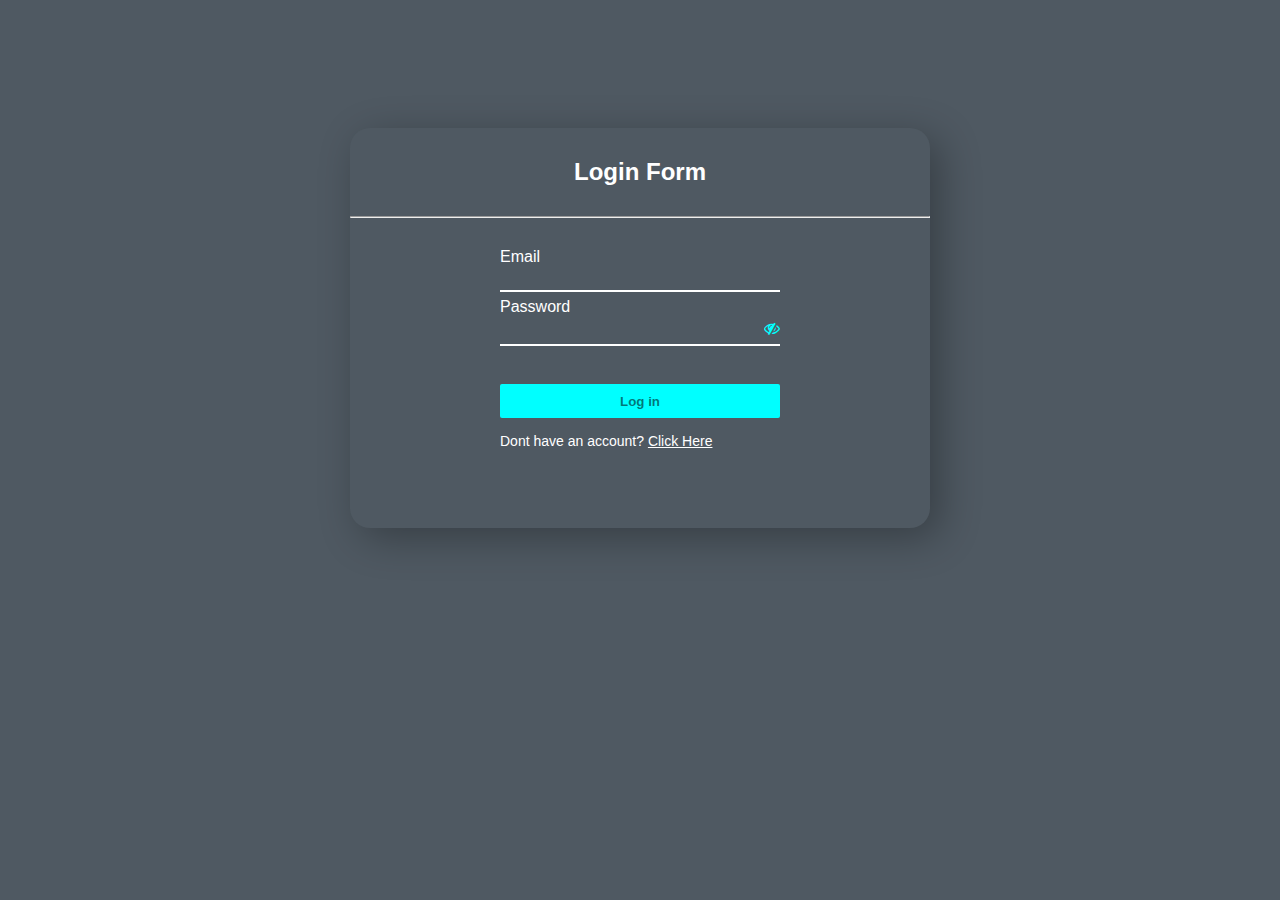
<file: index.html>
<!DOCTYPE html>
<html lang="en">
    <head>
        <meta charset="UTF-8">
        <meta http-equiv="X-UA-Compatible" content="IE=edge">
        <meta name="viewport" content="width=device-width, initial-scale=1.0">
        <title>Learnify - Dashboard</title>
        <link rel="stylesheet" href="css/style.css">
        <script src="js/script.js"></script>
        <script src="js/user_session.js"></script>
    </head>

    <body>
        <div class="container">
            <div id="side-toggle" class="side-panel">
                <h2><a href="">Learnify</a></h2>
                <hr>

                <div class="user">
                    <a href=""><img src="img/user.png"><span id="username">Username</span></a>
                </div>
                <hr>

                <div class="search-container">
                    <input type="text" placeholder="Search" name="search">
                    <button type="submit"><i class="fa fa-search fas"></i></button>
                </div>

                <div class="side-item">
                    <a href="index.html" class="active"><i class="fa fa-dashboard"></i><span>Dashboard</span></a>
                    <a href="management.html"><i class="fa fa-table"></i><span>Management</span></a>
                </div>
            </div>

            <div class="main-content">
                <div class="navbar">
                    <div class="navbar-item">
                        <i class="fa fa-bars" onClick="togglePanel()"></i>
                        <a href="index.html"><span>Home</span></a>
                        <a href="login.html" class="sign-btn" id="sign-btn" onClick="logOut()"><i class="fa fa-sign-in"></i> Log In</a>
                    </div>
                </div>
    
                <div class="main">
                    <div class="content-wrapper">
                        <h3>Dashboard</h3>

                        <div class="main-item">
                            <div class="item-book">
                                <div class="pull-left">
                                    <li>27</li>
                                    <li class="nama">Book</li>
                                </div>
                                <div class="pull-right"><i class="fa fa-book"></i></div>
                                <div class="info">
                                    <a href="#"><span>More Info</span> <i class="fa fa-arrow-circle-right"></i></a>
                                </div>
                            </div>

                            <div class="item-guru">
                                <div class="pull-left">
                                    <li>8</li>
                                    <li class="nama">Teacher</li>
                                </div>
                                <div class="pull-right"><i class="fa fa-user"></i></div>
                                <div class="info">
                                    <a href="#"><span>More Info</span> <i class="fa fa-arrow-circle-right"></i></a>
                                </div>
                            </div>

                            <div class="item-user">
                                <div class="pull-left">
                                    <li>44</li>
                                    <li class="nama">User</li>
                                </div>
                                <div class="pull-right"><i class="ion ion-person-add"></i></div>
                                <div class="info">
                                    <a href="#"><span>More Info</span> <i class="fa fa-arrow-circle-right"></i></a>
                                </div>
                            </div>

                            <div class="item-task">
                                <div class="pull-left">
                                    <li>13</li>
                                    <li class="nama">Assignment</li>
                                </div>
                                <div class="pull-right"><i class="fa fa-tasks"></i></div>
                                <div class="info">
                                    <a href="#"><span>More Info</span> <i class="fa fa-arrow-circle-right"></i></a>
                                </div>
                            </div>
                        </div>
                    </div>
                </div>

                <div class="footer">
                    <strong>Copyright © 2021 <a href="">Samuel Christian</a>.</strong> All rights reserved.
                    <div class="footer-right"><b>NIM</b> 2301857651</div>
                </div>
            </div>
        </div>
    </body>
</html>
</file>
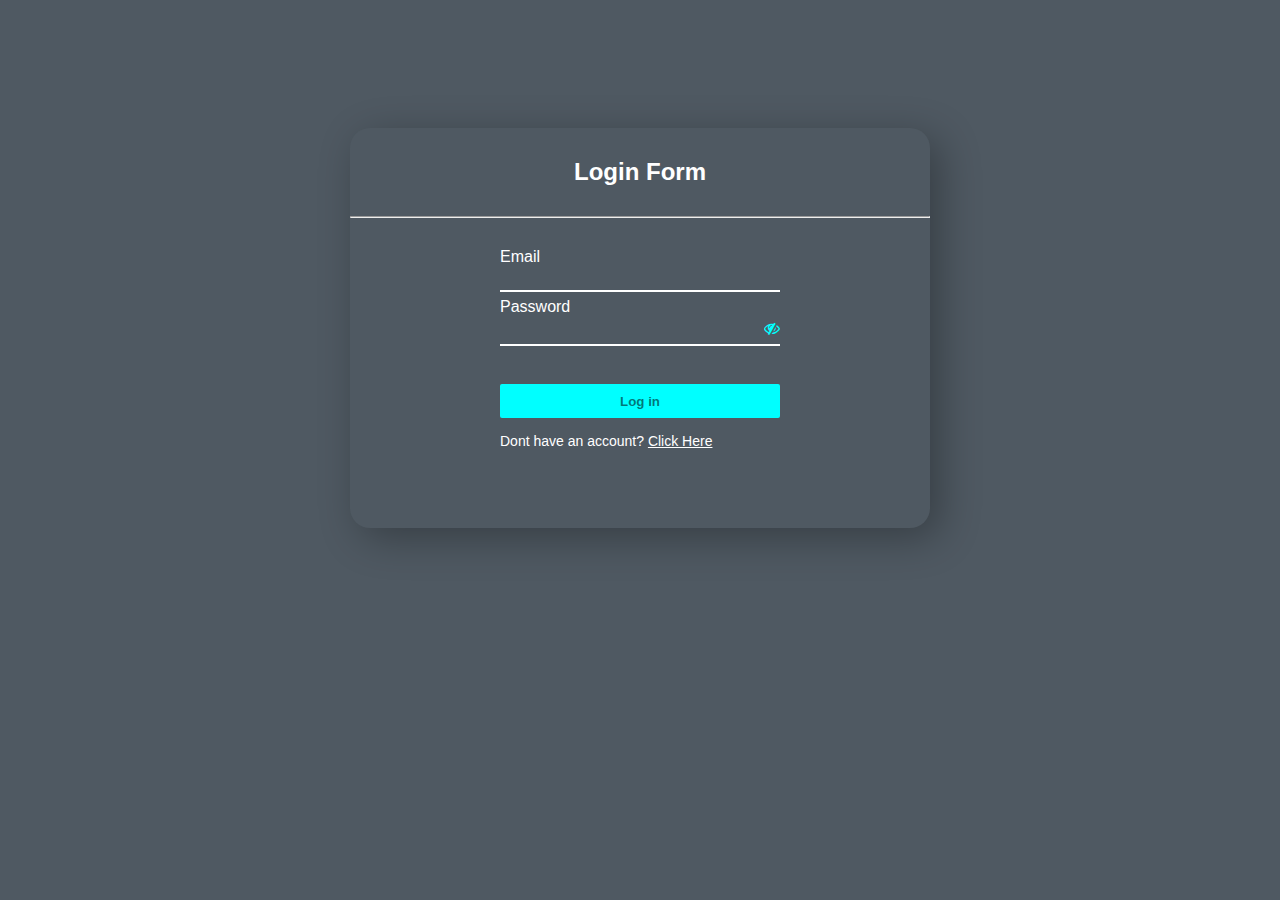
<file: login.html>
<!DOCTYPE html>
<html lang="en" style="overflow: visible; background: #4f5962;">
    <head>
        <meta charset="UTF-8">
        <meta http-equiv="X-UA-Compatible" content="IE=edge">
        <meta name="viewport" content="width=device-width, initial-scale=1.0">
        <title>Learnify - Login</title>
        <link rel="stylesheet" href="css/style.css">
        <script src="js/script.js"></script>
    </head>
    <body>
        <div class="container" style="overflow: visible; background: #4f5962;">
            <div class="login-form">
                <h2>Login Form</h2>
                <hr>
                <div class="reg-input">
                    <label class="text">Email</label>
                    <input type="email" name="email" id="email">
                    <div class="alert" id="email-verif"></div>

                    <label class="text">Password</label>
                    <input type="password" name="password" id="password">
                    <i class="fa fa-eye-slash" id="toggle-password" onClick="togglePw()"></i>
                    <div class="alert" id="pw-verif"></div>

                    <div class="alert" id="log-verif"></div>
                    <input type="submit" onClick="loginVl()" value="Log in">
                    <span>Dont have an account? <a href="register.html">Click Here</a></span>
                </div>
            </div>
        </div>
    </body>
</html>
</file>
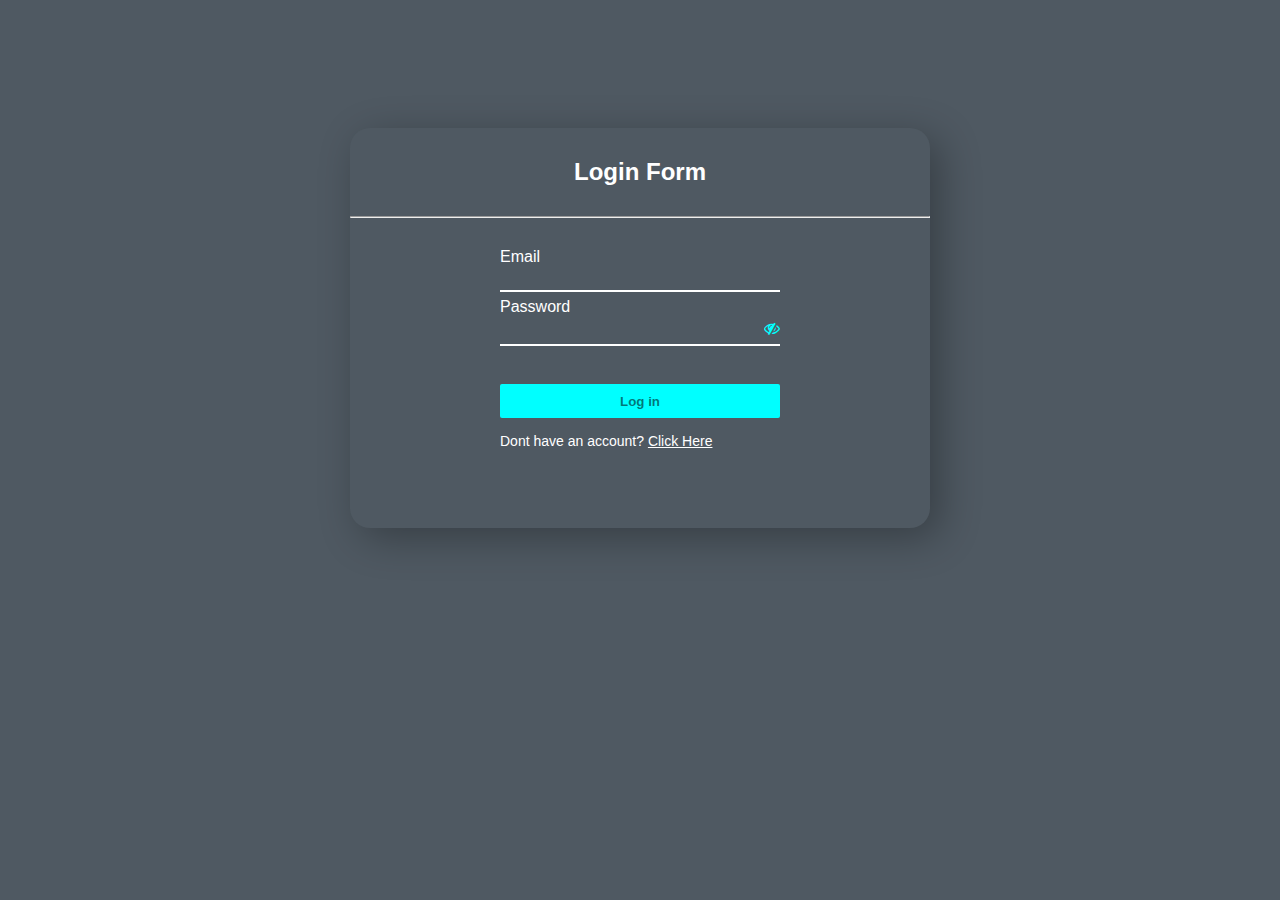
<file: management.html>
<!DOCTYPE html>
<html lang="en">
    <head>
        <meta charset="UTF-8">
        <meta http-equiv="X-UA-Compatible" content="IE=edge">
        <meta name="viewport" content="width=device-width, initial-scale=1.0">
        <title>Learnify</title>
        <link rel="stylesheet" href="css/style.css">
        <link rel="stylesheet" type="text/css" href="https://cdn.datatables.net/1.10.25/css/jquery.dataTables.css">
        <script src="js/script.js"></script>
        <script src="js/user_session.js"></script>
        <script type="text/javascript" charset="utf8" src="https://code.jquery.com/jquery-3.5.1.js"></script>
        <script type="text/javascript" charset="utf8" src="https://cdn.datatables.net/1.10.25/js/jquery.dataTables.js"></script>
    </head>

    <body>
        <div class="container">
            <div id="side-toggle" class="side-panel">
                <h2><a href="">Learnify</a></h2>
                <hr>

                <div class="user">
                    <a href=""><img src="img/user.png"><span id="username">Username</span></a>
                </div>
                <hr>

                <div class="search-container">
                    <input type="text" placeholder="Search" name="search">
                    <button type="submit"><i class="fa fa-search fas"></i></button>
                </div>

                <div class="side-item">
                    <a href="index.html"><i class="fa fa-dashboard"></i><span>Dashboard</span></a>
                    <a href="management.html" class="active"><i class="fa fa-table"></i><span>Management</span></a>
                </div>
            </div>

            <div class="main-content">
                <div class="navbar">
                    <div class="navbar-item">
                        <i class="fa fa-bars" onClick="togglePanel()"></i>
                        <a href="index.html"><span>Home</span></a>
                        <a href="login.html" class="sign-btn" id="sign-btn" onClick="logOut()"><i class="fa fa-sign-in"></i> Log In</a>
                    </div>
                </div>
    
                <div class="main">
                    <div class="content-wrapper">
                        <h3>Management Data</h3>

                        <div class="data-wrapper">
                            <table id="learnify" width="100%"></table>
    
                            <script src="js/table.js"></script>
                        </div>
                    </div>
                </div>

                <div class="footer">
                    <strong>Copyright © 2021 <a href="">Samuel Christian</a>.</strong> All rights reserved.
                    <div class="footer-right"><b>NIM</b> 2301857651</div>
                </div>
            </div>
        </div>
    </body>
</html>
</file>
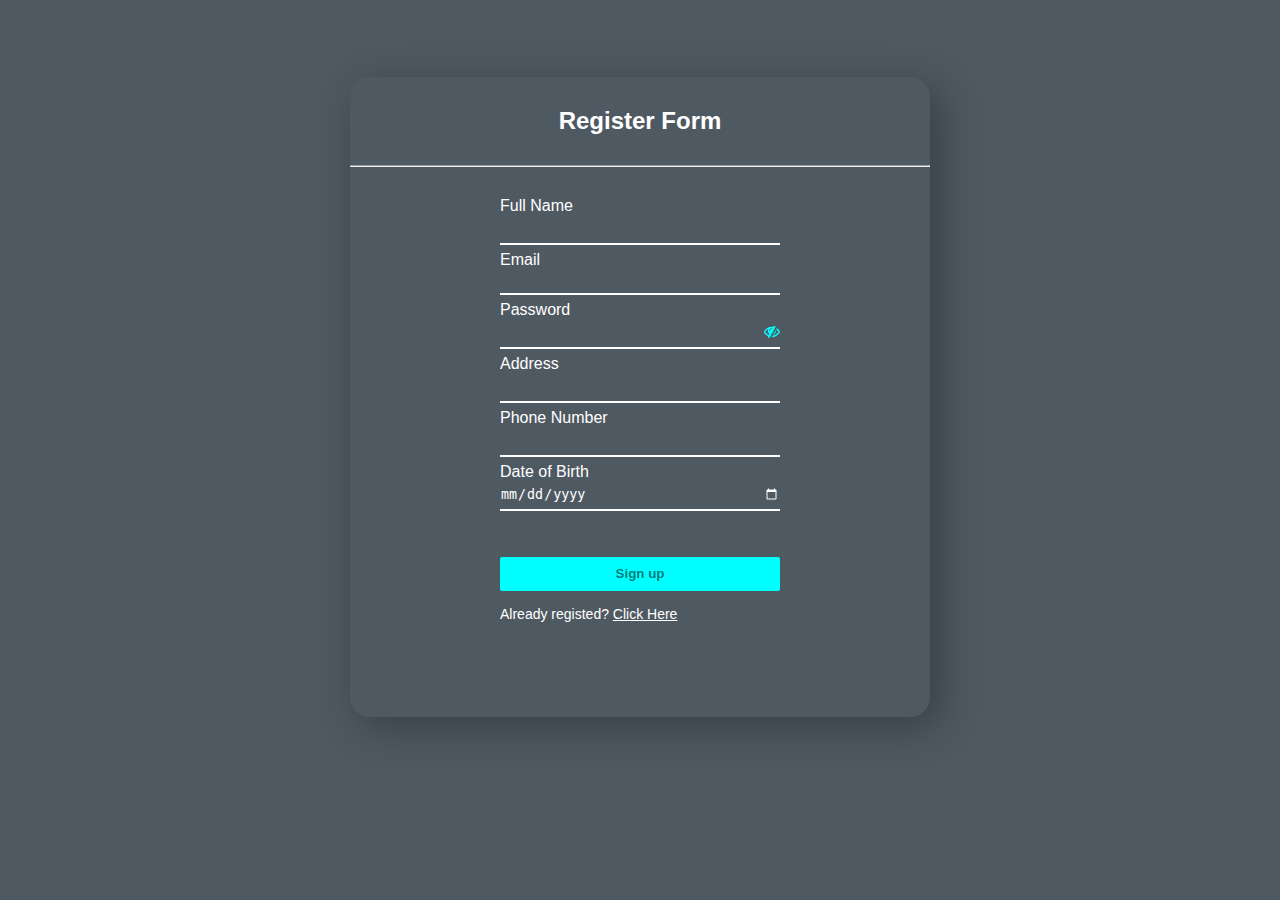
<file: register.html>
<!DOCTYPE html>
<html lang="en" style="overflow: visible; background: #4f5962;">
    <head>
        <meta charset="UTF-8">
        <meta http-equiv="X-UA-Compatible" content="IE=edge">
        <meta name="viewport" content="width=device-width, initial-scale=1.0">
        <title>Learnify - Register</title>
        <link rel="stylesheet" href="css/style.css">
        <script src="js/script.js"></script>
        <script src="js/users.js"></script>
    </head>
    <body>
        <div class="container" style="overflow: visible; background: #4f5962;">
            <div class="register-form">
                <h2>Register Form</h2>
                <hr>
                <div class="reg-input">
                    <label class="text">Full Name</label>
                    <input type="text" name="name" id="name">
                    <div class="alert" id="name-verif"></div>

                    <label class="text">Email</label>
                    <input type="email" name="email" id="email">
                    <div class="alert" id="email-verif"></div>

                    <label class="text">Password</label>
                    <input type="password" name="password" id="password">
                    <i class="fa fa-eye-slash" id="toggle-password" onClick="togglePw()"></i>
                    <div class="alert" id="pw-verif"></div>

                    <label class="text">Address</label>
                    <input type="text" name="address" id="address">
                    <div class="alert" id="addr-verif"></div>

                    <label class="text">Phone Number</label>
                    <input type="number" name="phone" id="phone">
                    <div class="alert" id="phone-verif"></div>

                    <label class="text">Date of Birth</label>
                    <input type="date" name="dob" id="dob">
                    <div class="alert" id="dob-verif"></div>

                    <input type="submit" id="submit" onClick="regVl()" value="Sign up">
                    <span>Already registed? <a href="login.html">Click Here</a></span>
                </div>
            </div>
        </div>
    </body>
</html>
</file>
<file: css/style.css>
* {
    margin: 0;
    padding: 0;
    overflow: hidden;
}

html, body {
    font-family: "Source Sans Pro",-apple-system,BlinkMacSystemFont,"Segoe UI",Roboto,"Helvetica Neue",Arial,sans-serif,"Apple Color Emoji","Segoe UI Emoji","Segoe UI Symbol";
    background: rgb(235, 235, 235);
}

/* Font Awesome Icons */
@font-face {
    font-family: 'FontAwesome';
    src: url('../fonts/fontawesome-webfont.eot?v=4.6.3');
    src: url('../fonts/fontawesome-webfont.eot?#iefix&v=4.6.3') format('embedded-opentype'), url('../fonts/fontawesome-webfont.woff2?v=4.6.3') format('woff2'), url('../fonts/fontawesome-webfont.woff?v=4.6.3') format('woff'), url('../fonts/fontawesome-webfont.ttf?v=4.6.3') format('truetype'), url('../fonts/fontawesome-webfont.svg?v=4.6.3#fontawesomeregular') format('svg');
    font-weight: normal;
    font-style: normal;
}

.fa {
    display: inline-block;
    font: normal normal normal 14px/1 FontAwesome;
    font-size: inherit;
    text-rendering: auto;
    -webkit-font-smoothing: antialiased;
    -moz-osx-font-smoothing: grayscale;
}

.fas {
    font-size: 1.2em;
}

.fa-fw {
    width: 1.28571429em;
    text-align: center;
}

.fa-bars:before {
    content: "\f0c9";
}

.fa-dashboard:before, .fa-tachometer:before {
    content: "\f0e4";
}

.fa-table:before {
    content: "\f0ce";
}

.fa-arrow-circle-right:before {
    content: "\f0a9";
}

.fa-search:before {
    content: "\f002";
}

.fa-user:before {
    content: "\f007";
}

.fa-book:before {
    content: "\f02d";
}

.fa-tasks:before {
    content: "\f0ae";
}

.fa-check:before {
    content: "\f00c";
}

.fa-eye:before {
    content: "\f06e";
}

.fa-eye-slash:before {
    content: "\f070";
}

.fa-sign-in:before {
    content: "\f090";
}

.fa-sign-out:before {
    content: "\f08b";
}

/* Ionic Icons */
@font-face{
    font-family:"Ionicons";
    src: url("../fonts/ionicons.eot?v=2.0.1");
    src: url("../fonts/ionicons.eot?v=2.0.1#iefix") format("embedded-opentype"),url("../fonts/ionicons.ttf?v=2.0.1") format("truetype"),url("../fonts/ionicons.woff?v=2.0.1") format("woff"),url("../fonts/ionicons.svg?v=2.0.1#Ionicons") format("svg");
    font-weight:normal;
    font-style:normal
}

.ion {
    display: inline-block;
    font-family: "Ionicons";
    font-style: normal;
    font-weight: normal;
    font-variant: normal;
    text-transform: none;
    text-rendering: auto;
    line-height: 1;
    -webkit-font-smoothing: antialiased;
}

.ion-person-add:before {
    content: "\f211";
}

a {
    text-decoration: none;
}

.container {
    display: flex;
}

.main-container {
    display: block;
}

.side-panel {
    width: 322px;
    height: 100vh;
    background: #343a40;
    overflow-x: hidden;
    box-shadow: 1px 0 14px rgba(0, 0, 0, 0.3);
}

.side-panel h2 {
    font-weight: 100;
    padding: 19.2px 30px;
}

.side-panel a {
    color: lightgray;
}

.side-panel h2 a:hover {
    background: none;
}

.side-panel a:hover {
    color: white;
    background: rgba(255, 255, 255, 0.1);
    border-radius: 5px;
    margin-right: 2px;
}

.side-panel hr {
    border-bottom: 1px solid #4f5962;
    opacity: 0.2;
}

.side-item {
    display: grid;
    padding: 10px;
}

.side-item a {
    padding: 10px 22px;
    padding-top: 9px;
    padding-bottom: 11px;
    font-size: 20px;
    margin-bottom: 10px;
}

.side-item i {
    padding-right: 14px;
    vertical-align: middle;
    margin-bottom: 2px;
}

.user {
    margin: 18px 20px;
}

.user a:hover {
    background: none;
}

.user img {
    width: 32px;
    height: auto;
}

.user span {
    font-size: 20px;
    padding-top: 2px;
    padding-left: 14px;
    position: absolute;
}

.active {
    background: white;
    border-radius: 5px;
    margin-right: 2px;
}

.active i, .active span {
    color: black;
}

.main-content {
    width: 100%;
}

.navbar {
    background: white;
    width: auto;
    height: 70px;
    border-bottom: 1px solid lightgray;
}

.navbar i {
    font-weight: 400;
    font-size: 1.3rem;
    vertical-align: middle;
    padding-bottom: 2px;
    cursor: pointer;
}

.navbar a {
    font-size: 19px;
    padding-left: 30px;
    color: #00000080
}

.navbar-item {
    padding: 21px 30px;
}

.navbar-item .sign-btn {
    float: right;
}

.navbar-item .sign-btn:hover {
    color: black;
}

.content-wrapper {
    height: 100%;
    min-height: calc(99vh - calc(3.5rem + 1px) - calc(3.5rem + 1px));
}

.footer {
    background-color: #fff;
    border-top: 1px solid #dee2e6;
    color: #869099;
    padding: 16px;
}

.footer a { 
    color: #007BFF
}

.footer-right {
    float: right;
}

.search-container {
    display: flex;
    padding: 10px 10px;
}

.search-container input[type=text] {
    padding: 14px 2px;
    margin-top: 8px;
    font-size: 17px;
    border: none;
    border-radius: 5px 0 0 5px;
    text-indent: 14px;
    outline: none;
    width: 204px;
}

.search-container button {
    float: right;
    padding: 6px 16px;
    margin-top: 8px;
    margin-right: 1px;
    background: #ddd;
    font-size: 17px;
    border: none;
    cursor: pointer;
    border-radius: 0 5px 5px 0;
}

.search-container button:hover {
    background: #ccc;
}

.main h3 {
    font-size: 2rem;
    font-weight: 400;
    margin: 30px 20px;
}

.main-item {
    display: grid;
    grid-template-columns: 390px 390px 390px 390px;
    padding-left: 15px;
}

.item-book {
    width: 380px;
    height: 160px;
    border-radius: 5px;
    background: #17a2b8;
}

.item-guru {
    width: 380px;
    height: 160px;
    border-radius: 5px;
    background: #28a745;
}

.item-user {
    width: 380px;
    height: 160px;
    border-radius: 5px;
    background: #ffc107;
}

.item-task {
    width: 380px;
    height: 160px;
    border-radius: 5px;
    background: #dc3545;
}

.pull-left {
    display: block;
    float: left;
    color: white;
    font-weight: bold;
    font-size: 2.6rem;
    padding: 6px 14px;
}

.item-user .pull-left {
    color: black;
}

.pull-left li {
    list-style-type: none;
    padding-bottom: 10px;
}

.pull-right {
    color: #0000001A;
    float: right;
    padding: 10px 20px;
    font-size: 5rem;
}

.nama {
    font-size: 1.6rem;
    font-weight: 100;
}

.info {
    font-size: 1rem;
    font-weight: 100;
    background: #0000001A;
    margin: 126px 1px;
    width: 378px;
    height: 34px;
    border-radius: 0 0 5px 5px;
}

.info a {
    color: white;
    font-size: 1.2rem;
    font-weight: 400;
    padding-left: 136px;
    padding-right: 136px
}

.info i {
    vertical-align: middle;
    margin-bottom: 2px;
    width: 17px;
}

.item-user .info a {
    color: black;
}

.register-form {
    background: #4f5962;
    width: 580px;
    height: 640px;
    border-radius: 20px;
    margin-top: 6%;
    margin-left: auto;
    margin-right: auto;
    box-shadow: 10px 10px 40px rgba(0, 0, 0, 0.3);
    z-index: 99;
}

.register-form h2 {
    color: white;
    text-align: center;
    margin-top: 30px;
}

.register-form hr {
    margin-top: 30px;
}

.register-form .text {
    color: white;
}

.register-form input {
    display: block;
    margin-bottom: 14px;
}

.login-form {
    background: #4f5962;
    width: 580px;
    height: 400px;
    border-radius: 20px;
    margin-top: 10%;
    margin-left: auto;
    margin-right: auto;
    box-shadow: 10px 10px 40px rgba(0, 0, 0, 0.3);
    z-index: 99;
}

.login-form h2 {
    color: white;
    text-align: center;
    margin-top: 30px;
}

.login-form hr {
    margin-top: 30px;
}

.login-form .text {
    color: white;
}

.login-form input {
    display: block;
    margin-bottom: 14px;
}

.reg-input {
    margin: 30px 150px;
}

.reg-input span {
    color: white;
    font-size: 14px;
}

.reg-input span a {
    color: white;
    text-decoration: underline;
}

.reg-input input[type="text"] {
    color: white;
    border: none;
    background: none;
    border-bottom: 2px solid white;
    outline: none;
    width: 280px;
    height: 28px;
}

.reg-input input[type="email"] {
    color: white;
    border: none;
    background: none;
    border-bottom: 2px solid white;
    outline: none;
    width: 280px;
    height: 24px;
}

.reg-input input[type="password"] {
    color: white;
    border: none;
    background: none;
    border-bottom: 2px solid white;
    outline: none;
    width: 280px;
    font-size: 24px;
    letter-spacing: 4px;
}

.reg-input input[type="number"] {
    color: white;
    border: none;
    background: none;
    border-bottom: 2px solid white;
    outline: none;
    width: 280px;
    height: 28px;
}

input::-webkit-outer-spin-button, input::-webkit-inner-spin-button {
    -webkit-appearance: none;
}

.reg-input input[type="date"] {
    color: white;
    border: none;
    background: none;
    border-bottom: 2px solid white;
    outline: none;
    width: 280px;
    height: 28px;
}

::-webkit-calendar-picker-indicator {
    filter: invert(1);
}

.reg-input input[type="submit"] {
    border: none;
    border-radius: 2px;
    background: cyan;
    color: #0000008A;
    font-weight: bold;
    width: 280px;
    height: 34px;
    cursor: pointer;
    margin-top: 40px;
}

.reg-input input[type="submit"]:hover {
    background: rgb(0, 204, 204);
}

.reg-input .alert {
    margin-top: -8px;
    color: cyan;
    font-size: 12px;
}

.reg-input i {
    float: right;
    cursor: pointer;
    color: cyan;
    margin-top: -40px;
}

.data-wrapper {
    width: 96%;
    margin-left: auto;
    margin-right: auto;
    background: white;
    padding: 20px 10px 10px 10px;  
    border-radius: 10px;
}

table {
    border-collapse: collapse;
    padding-top: 10px;
}

th {
    background: white;
}
  
td, th {
    text-align: left;
    padding: 8px;
}
  
tr {
    background-color: #dddddd;
}

@media (max-width: 1600px) {
    .main-item {
        grid-template-columns: 390px 390px 390px;
        grid-gap: 20px 0;
    }
}

@media (max-width: 1440px) {
    .main-item {
        grid-template-columns: 390px 390px;
        grid-gap: 20px 0;
    }
}

@media (max-width: 768px) {
    .side-panel {
        display: none;
    }

    .main-item {
        grid-template-columns: 376px 376px;
        grid-gap: 20px 0;
    }

    .item-book {
        width: 360px;
    }
    
    .item-guru {
        width: 360px;
    }
    
    .item-user {
        width: 360px;
    }
    
    .item-task {
        width: 360px;
    }

    .info {
        width: 358px;
    }

    .info a {
        padding-left: 126px;
        padding-right: 126px;
    }

    .pull-right i {
        display: none;
    }
}

@media (max-width: 720px) {
    .side-panel {
        display: none;
    }

    .main-item {
        grid-template-columns: 356px 356px;
        grid-gap: 20px 0;
    }

    .item-book {
        width: 330px;
    }
    
    .item-guru {
        width: 330px;
    }
    
    .item-user {
        width: 330px;
    }
    
    .item-task {
        width: 330px;
    }

    .info {
        width: 328px;
    }

    .info a {
        padding-left: 126px;
        padding-right: 126px;
    }

    .pull-right i {
        display: none;
    }
}

@media (max-width: 650px) {
    .side-panel {
        display: none;
    }

    .main-item {
        grid-template-columns: 320px 320px;
        grid-gap: 20px 0;
    }

    .item-book {
        width: 300px;
    }
    
    .item-guru {
        width: 300px;
    }
    
    .item-user {
        width: 300px;
    }
    
    .item-task {
        width: 300px;
    }

    .info {
        width: 298px;
    }

    .info a {
        padding-left: 126px;
        padding-right: 126px;
    }

    .pull-right i {
        display: none;
    }
}

@media (max-width: 560px) {
    .side-panel {
        display: none;
    }

    .main-item {
        grid-template-columns: 386px;
        grid-gap: 20px 0;
    }

    .item-book {
        width: 520px;
    }
    
    .item-guru {
        width: 520px;
    }
    
    .item-user {
        width: 520px;
    }
    
    .item-task {
        width: 520px;
    }

    .info {
        width: 518px;
    }

    .info a {
        padding-left: 206px;
        padding-right: 206px;
    }

    .pull-right i {
        display: none;
    }
}
</file>
